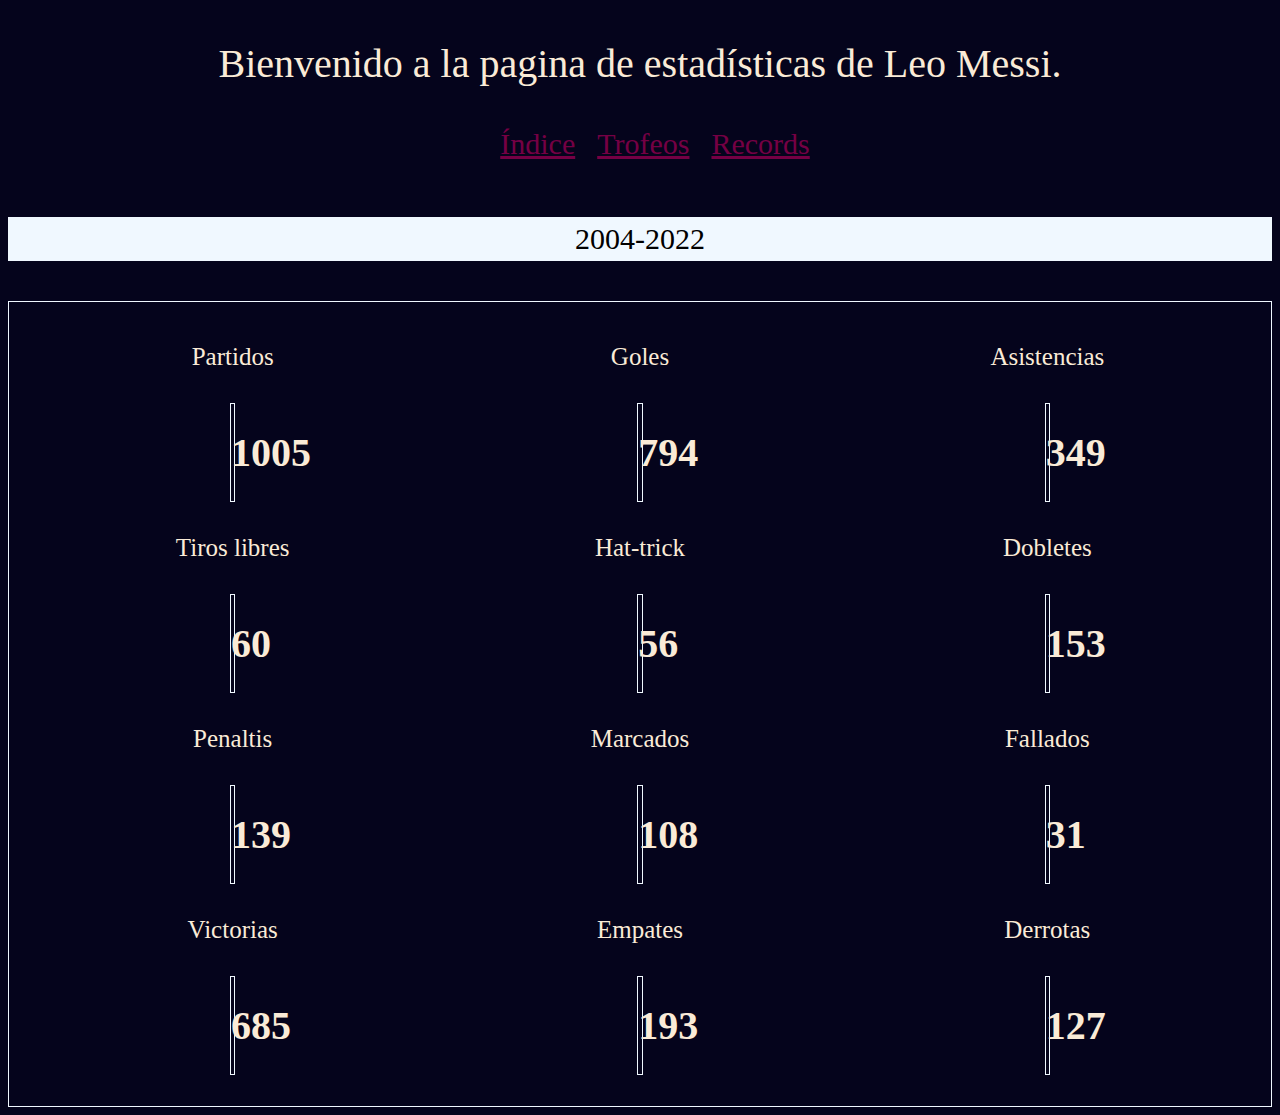
<file: estadisticas.html>
<!DOCTYPE html>
<html lang="es">
<head>
  <meta charset="utf-8">
  <title>Messi Fan Page</title>
  <meta name="viewport" content="widtd=device-widtd, initial-scale=1.0">
  <link rel="stylesheet" href="comu.css">
  <link rel="stylesheet" href="estats.css">
</head>

<body>
    <p>Bienvenido a la pagina de estadísticas de Leo Messi.</p>
    <ul>
      <li><a href="index.html">Índice</a></li>
      <li> <a href="trofeos.html">Trofeos</a></li>
      <li><a href="records.html">Records</a> </li>
    </ul>
    <div><table>
      <caption>2004-2022</caption>
      <tr>
        <td>Partidos</td>
        <td>Goles</td>
        <td>Asistencias</td>
      </tr>
      <tr>
        <th><div>1005</div></th>
        <th><div>794</div></th>
        <th><div>349</div></th>
      </tr>
      <tr>
        <td>Tiros libres</td>
        <td>Hat-trick</td>
        <td>Dobletes</td>
      </tr>
      <tr>
        <th><div>60</div></th>
        <th><div>56</div></th>
        <th><div>153</div></th>
      </tr>
      <tr>
        <td>Penaltis</td>
        <td>Marcados</td>
        <td>Fallados</td>
      </tr>
      <tr>
        <th><div>139</div></th>
        <th><div>108</div></th>
        <th><div>31</div></th>
      </tr>
      <tr>
        <td>Victorias</td>
        <td>Empates</td>
        <td>Derrotas</td>
      </tr>
      <tr>
        <th><div>685</div></th>
        <th><div>193</div></th>
        <th><div>127</div></th>
      </tr>
    </table>
  </div>
</body>
</html>
</file>
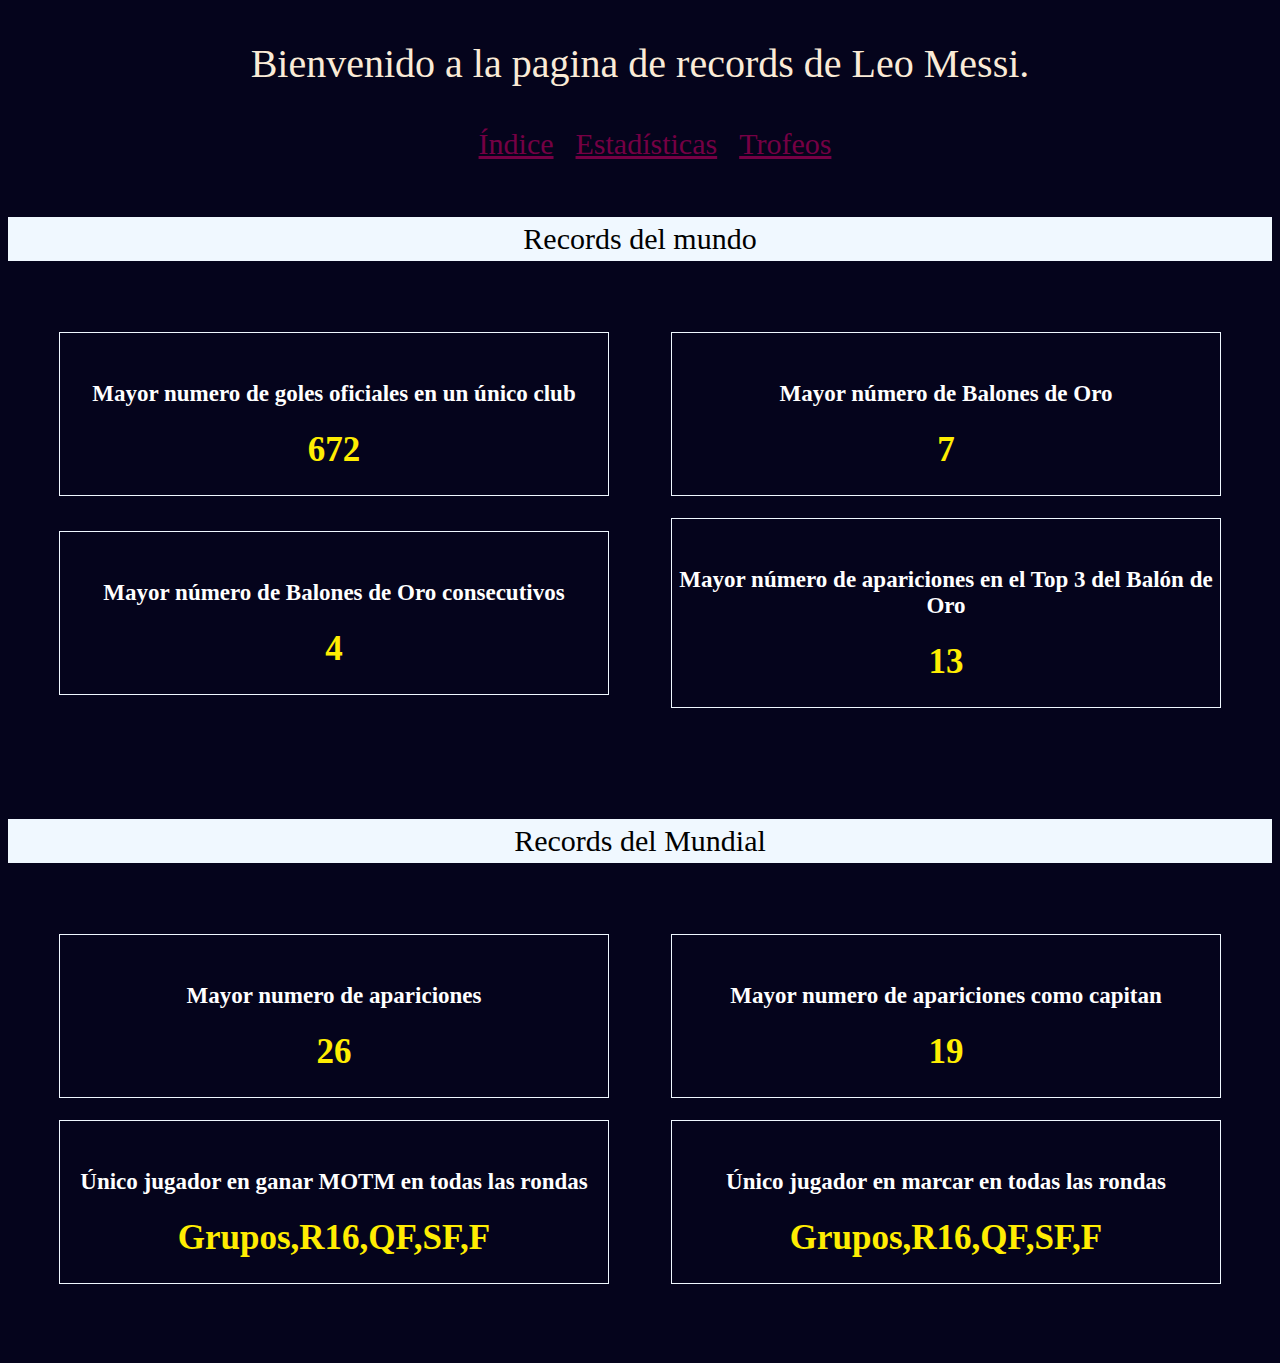
<file: records.html>
<!DOCTYPE html>
<html lang="es">
<head>
  <meta charset="utf-8">
  <title>Messi Fan Page</title>
  <meta name="viewport" content="width=device-width, initial-scale=1.0">
  <link rel="stylesheet" href="comu.css">
  <link rel="stylesheet" href="records.css">
</head>

<body>
    <p>Bienvenido a la pagina de records de Leo Messi.</p>
    <ul>
      <li><a href="index.html">Índice</a></li>
      <li> <a href="estadisticas.html">Estadísticas</a></li>
      <li><a href="trofeos.html">Trofeos</a> </li>
    </ul>
    <div><table>
      <caption>Records del mundo</caption>
      <tr>
        <th>
          <div>
            <p>Mayor numero de goles oficiales en un único club</p>
            672</div></th>
        <th><div>
          <p>Mayor número de Balones de Oro</p>
          7</div></th>
    
      <tr>
        <th><div>
          <p>Mayor número de Balones de Oro consecutivos</p>
          4</div></th>
        <th><div>
          <p>Mayor número de apariciones en el Top 3 del Balón de Oro</p>
          13</div></th>
      </tr>
      <tr>
    </table>
    </div>
    <div><table>
      <caption>Records del Mundial</caption>
      <tr>
        <th><div>
          <p>Mayor numero de apariciones</p>26</div></th>
        <th><div>
          <p>Mayor numero de apariciones como capitan</p>19</div></th>
      </tr>
        <th><div>
          <p>Único jugador en ganar MOTM en todas las rondas</p>Grupos,R16,QF,SF,F</div></th>
        <th><div>
          <p>Único jugador en marcar en todas las rondas</p>Grupos,R16,QF,SF,F</div></th>
      </tr>
      <tr>
      </tr>
    </table>
  </div>
</body>
</html>
</file>
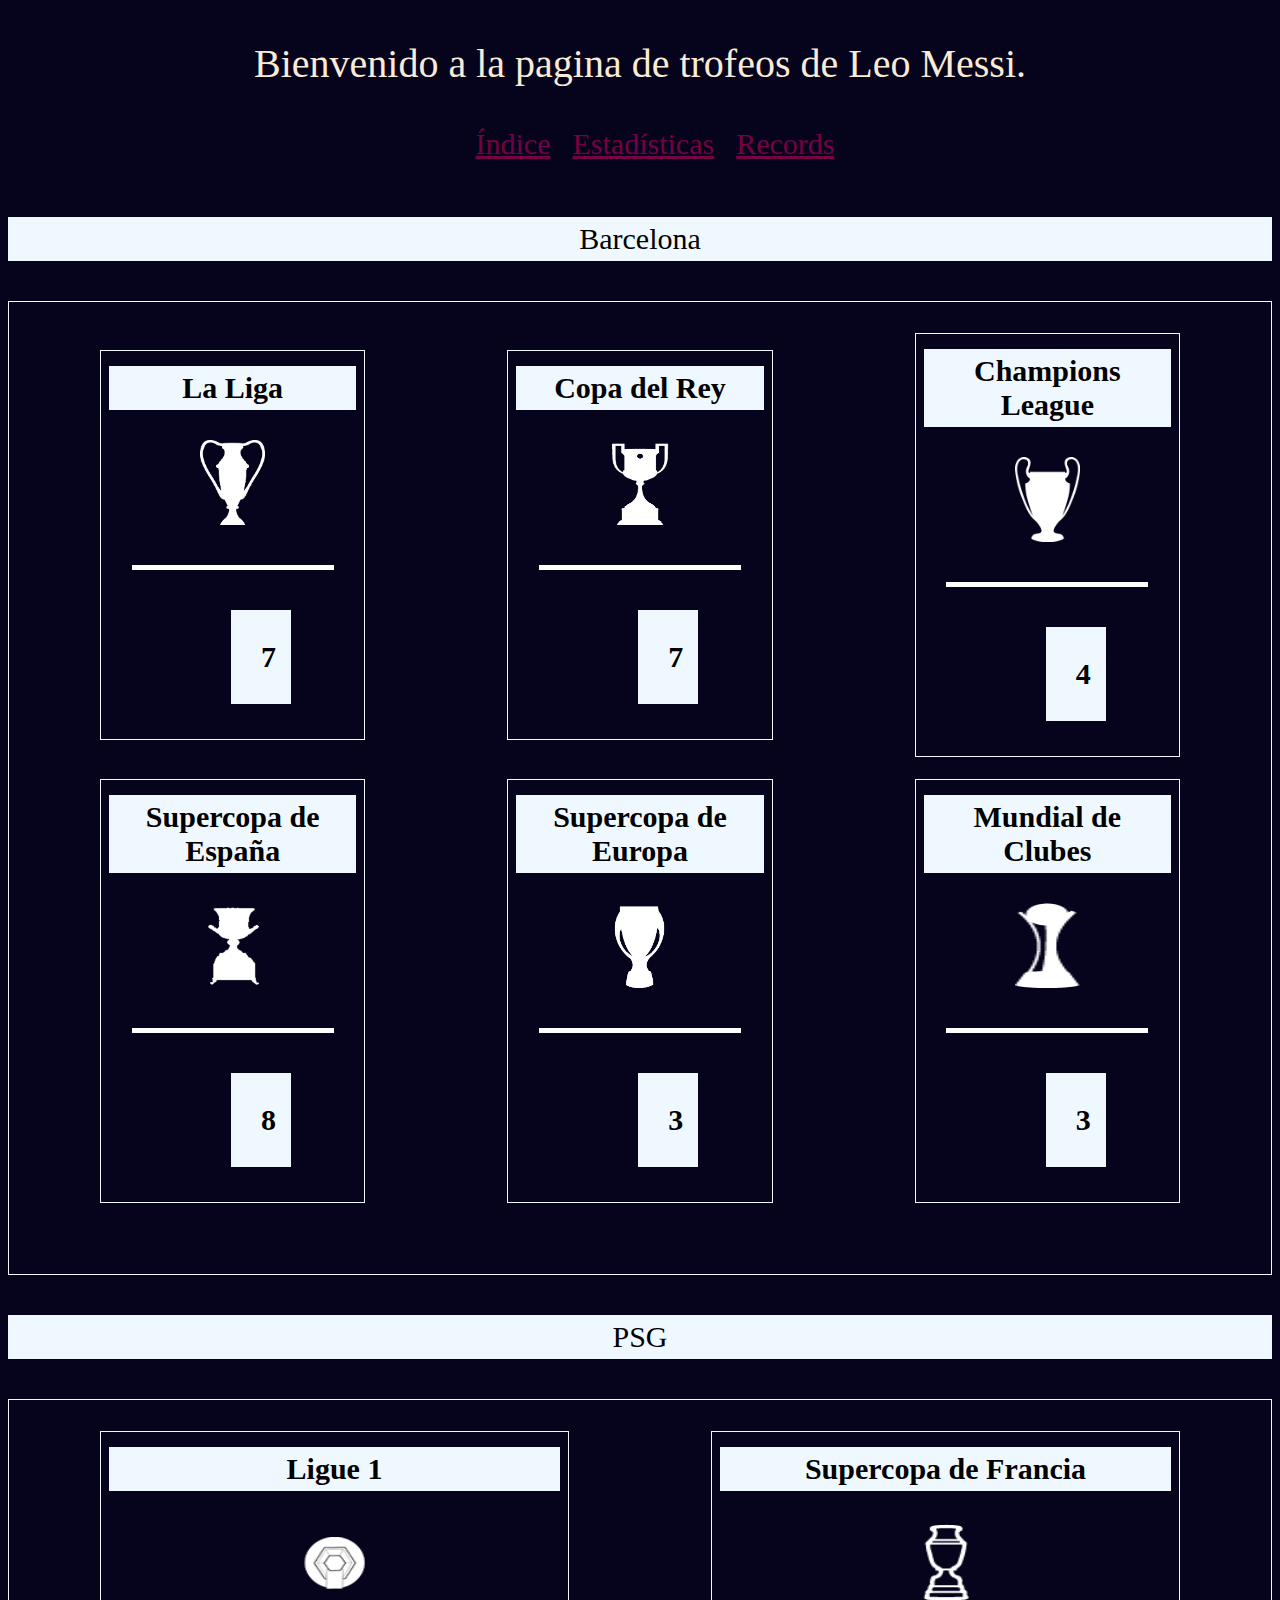
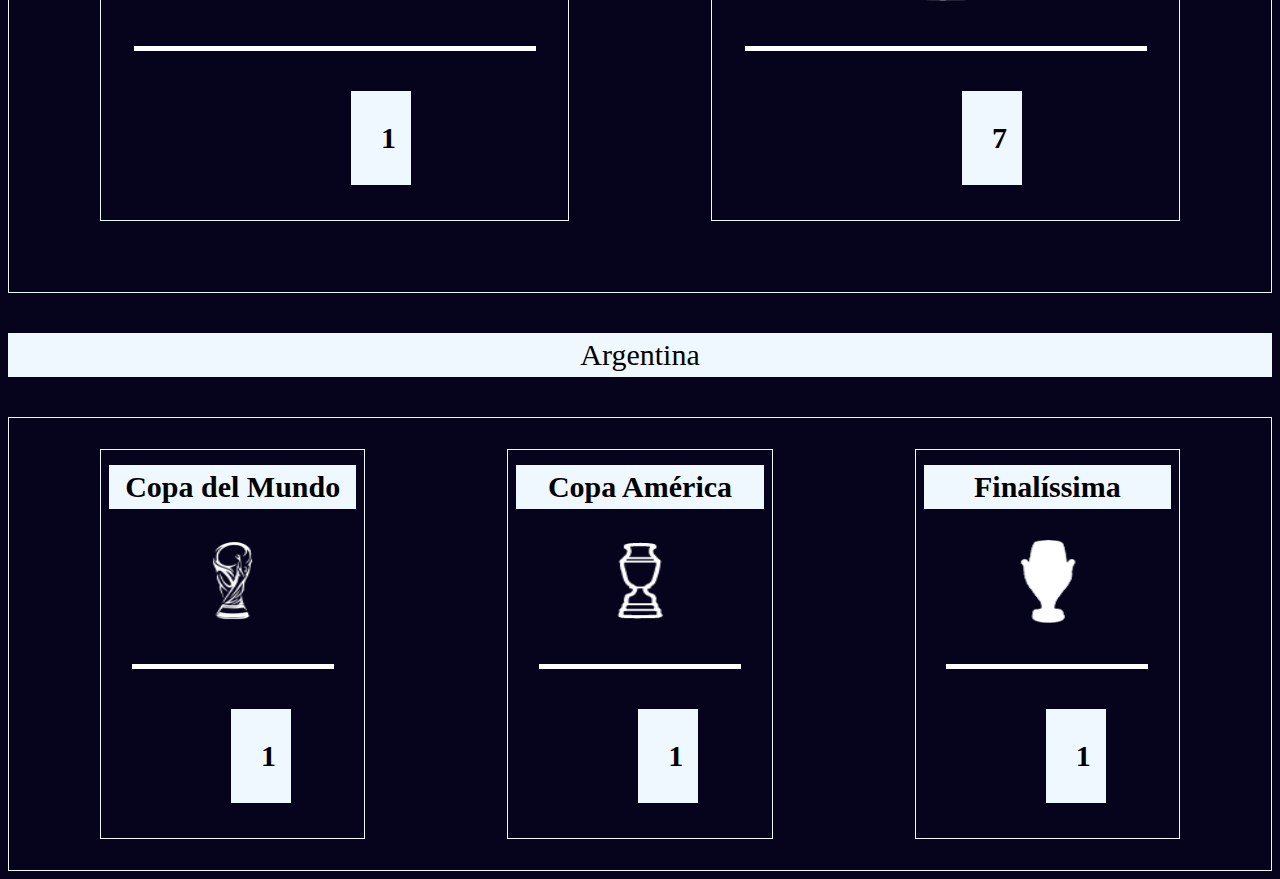
<file: trofeos.html>
<!DOCTYPE html>
<html lang="es">
<head>
  <meta charset="utf-8">
  <title>Messi Fan Page</title>
  <meta name="viewport" content="width=device-width, initial-scale=1.0">
  <link rel="stylesheet" href="comu.css">
  <link rel="stylesheet" href="trofeos.css">
</head>

<body>
    <p>Bienvenido a la pagina de trofeos de Leo Messi.</p>
    <ul>
      <li><a href="index.html">Índice</a></li>
      <li> <a href="estadisticas.html">Estadísticas</a></li>
      <li><a href="records.html">Records</a> </li>
    </ul>
    <div><table>
      <caption>Barcelona</caption>
      <tr>
        <th>
          <div>
            <p class="blanc">La Liga</p>
            <p class="trofeo"><img height="85" width="65" src="img/laliga.png"></p> 
            <hr size="5" color="white">
            <p class="blanc1">7</p></div></th><th><div>
          <p class="blanc">Copa del Rey</p>
          <p class="trofeo"><img height="85" width="65" src="img/copa_del_rey.png"></p>
          <hr width="400" size="5" color="white">
          <p class="blanc1">7</p></div></th>
          <th>
            <div>
              <p class="blanc">Champions League</p>
              <p class="trofeo"><img height="85" width="65" src="img/champions.png"></p>
              <hr width="400" size="5" color="white">
              <p class="blanc1">4</p></div></th>
      <tr>
        <th><div>
          <p class="blanc">Supercopa de España</p>
          <p class="trofeo"><img height="85" width="65" src="img/supercopaespaña.png"></p>
          <hr width="400" size="5" color="white">
          <p class="blanc1">8</p></div></th>
        <th><div>
          <p class="blanc">Supercopa de Europa</p>
          <p class="trofeo"><img height="85" width="65" src="img/Supercoppaeuropea2.png"></p>
          <hr width="400" size="5" color="white">
          <p class="blanc1">3</p></div></th>
          <th>
            <div>
              <p class="blanc">Mundial de Clubes</p>
              <p class="trofeo"><img height="85" width="65" src="img/mundialclubes.png"></p>
              <hr width="400" size="5" color="white">
              <p class="blanc1">3</p></div></th>
      </tr>
      <tr>
    </table>
    </div>
    <div><table>
      <caption>PSG</caption>
      <tr>
        <th><div>
          <p class="blanc">Ligue 1</p>
          <p class="trofeo"><img height="85" width="65" src="img/ligue1.png"></p>
          <hr class="fr" width="400" size="5" color="white">
          <p class="blanc12">1</p></div></th><th><div>
        <p class="blanc">Supercopa de Francia</p>
        <p class="trofeo"><img height="85" width="65" src="img/supercopafrancia.png"></p>
        <hr class="fr" width="400" size="5" color="white">
        <p class="blanc12">7</p></div></th>
          <div>
      <tr>
      </tr>
    </table>
    <table>
      <caption>Argentina</caption>
      <tr>
        <th>
          <div>
            <p class="blanc">Copa del Mundo</p>
            <p class="trofeo"><img height="85" width="65" src="img/mundial.png"></p> 
            <hr width="400" size="5" color="white">
            <p class="blanc1">1</p></div></th><th><div>
          <p class="blanc">Copa América</p>
          <p class="trofeo"><img height="85" width="65" src="img/copaamerica.png"></p>
          <hr width="400" size="5" color="white">
          <p class="blanc1">1</p></div></th>
          <th>
            <div>
              <p class="blanc">Finalíssima</p>
              <p class="trofeo"><img height="85" width="65" src="img/finalissimaa.png"></p>
              <hr width="400" size="5" color="white">
              <p class="blanc1">1</p></div></th>
  </div>
</body>
</html>
</file>
<file: comu.css>
body{
    color: antiquewhite;
    background:#05041C;
    background-repeat: no-repeat;
    text-align: center;
}
p{
    font-style:inherit;
    font-size: 40px;
    
}
a{
    color:rgb(117, 0, 68);
    font-size: 25px;
}
h1 {
    font-size: 60px;
    text-align: center;
}

ul {
    list-style-type: none;
    text-align: center;
  }
 
li {
    display: inline;    margin-right: 10px;
    
    padding: 0 4px;}
p.rogo{
    font-size: 15px;
    text-align: center;
}
a.rojo{font-size: 15px;
text-align: center;}
</file>
<file: estats.css>
a{
    font-size: 30px;
}
div{ display: flex; flex-direction: column;


}
caption{
    text-align: center;
    font-size: 30px;
    margin:40px 0px;
    background-color: aliceblue;
    color: black;
    padding:5px;
    
    
}
table{
    
    border-spacing: 40px;
    border: 1px solid;
    border-color: aliceblue;
    table-layout: fixed;
    width: 100%;
    font-family: Georgia, 'Times New Roman', Times, serif;

}
td{
    font-size: 25px;
}
th div{
    font-size: 40px;
    border: 1px solid;
    border-color: aliceblue;
    margin-right: 180px;
    margin-left: 180px;
    margin-top: -10px;
    margin-bottom: -10px;
    padding-top: 25px;
    padding-bottom: 25px;
}
</file>
<file: records.css>
a{
    font-size: 30px;
}
div{ display: flex; flex-direction: column;


}
caption{
    text-align: center;
    font-size: 30px;
    margin:40px 0px;
    background-color: aliceblue;
    color: black;
    padding:5px;
    
    
}
table{
    
    border-spacing: 40px;
    table-layout: fixed;
    width: 100%;
    font-family: Cambria, Cochin, Georgia, Times, 'Times New Roman', serif;
}
td{
    font-size: 25px;
}
th div{
    font-size: 35px;
    border: 1px solid;
    border-color: aliceblue;
    margin-right: 10px;
    margin-left: 10px;
    margin-top: -10px;
    margin-bottom: -10px;
    padding-top: 25px;
    padding-bottom: 25px;
    color: #FFED02;
}
th div p{
    font-size: 23px;
    color:white;
}
</file>
<file: trofeos.css>
a{
    font-size: 30px;
}
div{ display: flex; flex-direction: column;


}
caption{
    text-align: center;
    font-size: 30px;
    margin:40px 0px;
    background-color: aliceblue;
    color: black;
    padding:5px;
    
    
}
table{
    
    border-spacing: 40px;
    border: 1px solid;
    border-color: aliceblue;
    table-layout: fixed;
    width: 100%;
    font-style: unset;
    float:none;
}
td{
    font-size: 25px;
}
th div{
    font-size: 40px;
    border: 1px solid;
    border-color: aliceblue;
    margin-right: 50px;
    margin-left: 50px;
    margin-top: -10px;
    margin-bottom: -10px;
    padding-top: 25px;
    padding-bottom: 25px;
;}

p.blanc{text-align: center;
    font-size: 30px;
    margin:-10px 8px;
    background-color: aliceblue;
    color: black;
    padding:5px;}

p.trofeo{text-align: center;

}
p.blanc1{text-align: center;
    font-size: 30px;
    margin-right: 130px;
    margin-left: 130px;
    margin-top: -10px;
    margin-bottom: 10px;
    background-color: aliceblue;
    color: black;
    padding:30px;}

p.blanc12{text-align: center;
    font-size: 30px;
    margin-right: 250px;
    margin-left: 250px;
    margin-top: -10px;
    margin-bottom: 10px;
    background-color: aliceblue;
    color: black;
    padding:30px;

}
hr.fr{margin-top: -10px;
margin-bottom: 50px;
width:400px}

hr{margin-top: -10px;
    margin-bottom: 50px;
    width:200px;
    size: 5px;
    color: white;}
</file>
